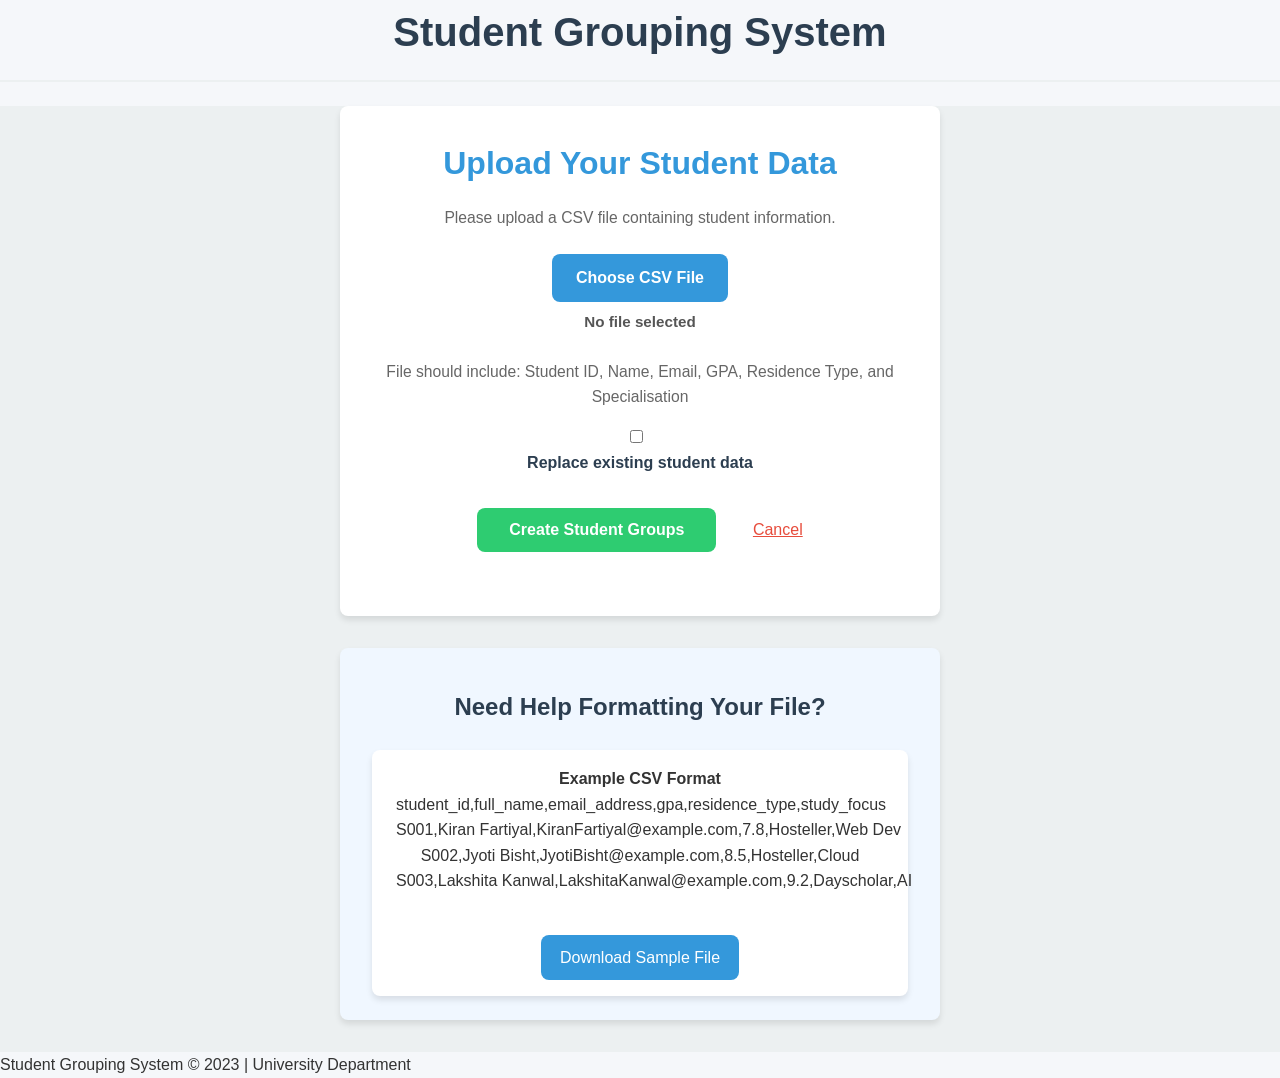
<file: templates/upload.html>
<!DOCTYPE html>
<html lang="en">
<head>
    <meta charset="UTF-8">
    <meta name="viewport" content="width=device-width, initial-scale=1.0">
    <title>Upload Student Data | Grouping System</title>
    <link rel="stylesheet" href="/static/style.css">
</head>
<body>
    <header class="page-header">
        <h1>Student Grouping System</h1>
    </header>

    <main class="upload-area">
        <div class="upload-center-wrapper">
            <section class="upload-card">
                <h2>Upload Your Student Data</h2>
                <p class="instructions">
                    Please upload a CSV file containing student information.
                </p>

                <form action="/process-groups" method="POST" enctype="multipart/form-data" class="upload-form">
                    <div class="form-section">
                        <label for="student_data_file" class="file-label">
                            <span class="file-button">Choose CSV File</span>
                            <span id="file-name" class="file-display">No file selected</span>
                            <input type="file" id="student_data_file" name="student_data_file" accept=".csv" required>
                        </label>
                        <p class="file-help">
                            File should include: Student ID, Name, Email, GPA, Residence Type, and Specialisation
                        </p>
                    </div>

                    <div class="form-section">
                        <input type="checkbox" id="overwrite_data" name="overwrite_data">
                        <label for="overwrite_data">Replace existing student data</label>
                    </div>

                    <div class="form-actions">
                        <button type="submit" class="process-button">
                            Create Student Groups
                        </button>
                        <a href="/" class="cancel-link">Cancel</a>
                    </div>
                </form>
            </section>

            <section class="sample-section">
                <h3>Need Help Formatting Your File?</h3>
                <div class="sample-card">
                    <h4>Example CSV Format</h4>
                    <pre class="sample-data">
student_id,full_name,email_address,gpa,residence_type,study_focus
S001,Kiran Fartiyal,KiranFartiyal@example.com,7.8,Hosteller,Web Dev
S002,Jyoti Bisht,JyotiBisht@example.com,8.5,Hosteller,Cloud
S003,Lakshita Kanwal,LakshitaKanwal@example.com,9.2,Dayscholar,AI
                    </pre>
                    <a href="/static/samples/student_data_sample.csv" download class="download-sample">
                        Download Sample File
                    </a>
                </div>
            </section>
        </div>
    </main>

    <footer class="page-footer">
        <p>Student Grouping System &copy; 2023 | University Department</p>
    </footer>

    <script>
        // Show selected filename to user
        document.getElementById('student_data_file').addEventListener('change', function(e) {
            const fileNameDisplay = document.getElementById('file-name');
            const files = e.target.files;
            fileNameDisplay.textContent = files.length ? files[0].name : 'No file selected';
        });
    </script>
</body>
</html>
</file>
<file: static/style.css>
/* General Styles */
:root {
    --primary-color: #3498db;
    --secondary-color: #2ecc71;
    --danger-color: #e74c3c;
    --light-color: #ecf0f1;
    --dark-color: #2c3e50;
    --border-radius: 8px;
    --box-shadow: 0 4px 6px rgba(0, 0, 0, 0.1);
    --transition: all 0.3s ease;
}

* {
    margin: 0;
    padding: 0;
    box-sizing: border-box;
    font-family: 'Segoe UI', Tahoma, Geneva, Verdana, sans-serif;
}

body {
    background-color: #f5f7fa;
    color: #333;
    line-height: 1.6;
}

a {
    text-decoration: none;
    color: var(--primary-color);
}

/* Container Styles */
.container, .upload-container {
    max-width: 1200px;
    margin: 2rem auto;
    padding: 2rem;
    background: white;
    border-radius: var(--border-radius);
    box-shadow: var(--box-shadow);
}

h1, h2, h3 {
    color: var(--dark-color);
    margin-bottom: 1.5rem;
}

h1 {
    font-size: 2.5rem;
    text-align: center;
    border-bottom: 2px solid var(--light-color);
    padding-bottom: 1rem;
}

h2 {
    font-size: 2rem;
}

h3 {
    font-size: 1.5rem;
    margin-top: 1rem;
}

/* Form Styles */
.form-group {
    margin-bottom: 1.5rem;
}

label {
    display: block;
    margin-bottom: 0.5rem;
    font-weight: 600;
    color: var(--dark-color);
}

input[type="file"] {
    width: 100%;
    padding: 0.8rem;
    border: 2px dashed #ccc;
    border-radius: var(--border-radius);
    background-color: #f9f9f9;
    transition: var(--transition);
}

input[type="file"]:hover {
    border-color: var(--primary-color);
    background-color: #f0f8ff;
}

input[type="checkbox"] {
    margin-right: 0.5rem;
}

.file-requirements {
    display: block;
    margin-top: 0.5rem;
    font-size: 0.9rem;
    color: #666;
}

/* Button Styles */
button, .btn, .btn-upload, .btn-cancel, .btn-download {
    display: inline-block;
    padding: 0.8rem 1.5rem;
    border: none;
    border-radius: var(--border-radius);
    cursor: pointer;
    font-weight: 600;
    transition: var(--transition);
}

.btn-upload {
    background-color: var(--primary-color);
    color: white;
}

.btn-upload:hover {
    background-color: #2980b9;
    transform: translateY(-2px);
}

.btn-cancel {
    background-color: var(--light-color);
    color: var(--dark-color);
    margin-left: 1rem;
}

.btn-cancel:hover {
    background-color: #bdc3c7;
}

.btn-download {
    background-color: var(--secondary-color);
    color: white;
    margin-top: 1rem;
}

.btn-download:hover {
    background-color: #27ae60;
}

.form-actions {
    margin: 2rem 0;
}

/* Groups Display */
.groups-container {
    display: grid;
    grid-template-columns: repeat(auto-fill, minmax(300px, 1fr));
    gap: 1.5rem;
    margin-top: 2rem;
}

.group {
    padding: 1.5rem;
    background-color: #f8f9fa;
    border-radius: var(--border-radius);
    border-left: 4px solid var(--primary-color);
    box-shadow: var(--box-shadow);
    transition: var(--transition);
}

.group:hover {
    transform: translateY(-5px);
    box-shadow: 0 6px 12px rgba(0, 0, 0, 0.1);
}

.group ul {
    list-style-type: none;
    margin-top: 1rem;
}

.group li {
    padding: 0.5rem 0;
    border-bottom: 1px solid #eee;
}

.group li:last-child {
    border-bottom: none;
}

/* Sample CSV Section */
.sample-csv {
    margin-top: 3rem;
    padding: 1.5rem;
    background-color: #f0f7ff;
    border-radius: var(--border-radius);
}

.sample-csv pre {
    background-color: white;
    padding: 1rem;
    border-radius: var(--border-radius);
    overflow-x: auto;
    margin: 1rem 0;
    font-family: 'Courier New', Courier, monospace;
}

/* Center the upload area */
.upload-area {
    display: flex;
    justify-content: center;
    align-items: center;
    min-height: 80vh;
    background: var(--light-color, #f5f7fa);
}

.upload-center-wrapper {
    width: 100%;
    max-width: 600px;
    margin: 0 auto;
}

.upload-card, .sample-section {
    background: #fff;
    border-radius: var(--border-radius, 8px);
    box-shadow: var(--box-shadow, 0 4px 6px rgba(0,0,0,0.1));
    padding: 2rem 2.5rem;
    margin-bottom: 2rem;
    text-align: center;
}

.upload-card h2 {
    color: var(--primary-color, #3498db);
    margin-bottom: 1rem;
}

.upload-form {
    margin-top: 1.5rem;
}

.file-label {
    display: flex;
    flex-direction: column;
    align-items: center;
    cursor: pointer;
    margin-bottom: 1rem;
}

.file-button {
    background: var(--primary-color, #3498db);
    color: #fff;
    padding: 0.7rem 1.5rem;
    border-radius: var(--border-radius, 8px);
    margin-bottom: 0.5rem;
    transition: background 0.2s;
}

.file-button:hover {
    background: #217dbb;
}

.file-display {
    font-size: 0.95rem;
    color: #555;
    margin-bottom: 0.5rem;
}

input[type="file"] {
    display: none;
}

.process-button {
    background: var(--secondary-color, #2ecc71);
    color: #fff;
    border: none;
    padding: 0.8rem 2rem;
    border-radius: var(--border-radius, 8px);
    font-size: 1rem;
    font-weight: 600;
    cursor: pointer;
    margin-right: 1rem;
    transition: background 0.2s;
}

.process-button:hover {
    background: #27ae60;
}

.cancel-link {
    color: var(--danger-color, #e74c3c);
    margin-left: 1rem;
    text-decoration: underline;
    font-weight: 500;
}

.instructions, .file-help, .option-help {
    color: #666;
    font-size: 0.98rem;
    margin-bottom: 1rem;
}

.sample-section {
    margin-top: 2rem;
    padding: 1.5rem 2rem;
    background: #f0f7ff;
    border-radius: var(--border-radius, 8px);
}

.sample-card {
    background: #fff;
    border-radius: var(--border-radius, 8px);
    box-shadow: var(--box-shadow, 0 4px 6px rgba(0,0,0,0.07));
    padding: 1rem 1.5rem;
    margin-top: 1rem;
}

.download-sample {
    display: inline-block;
    margin-top: 1rem;
    background: var(--primary-color, #3498db);
    color: #fff;
    padding: 0.6rem 1.2rem;
    border-radius: var(--border-radius, 8px);
    text-decoration: none;
    font-weight: 500;
    transition: background 0.2s;
}

.download-sample:hover {
    background: #217dbb;
}

/* Responsive Design */
@media (max-width: 768px) {
    .container, .upload-container {
        margin: 1rem;
        padding: 1.5rem;
    }
    
    h1 {
        font-size: 2rem;
    }
    
    .form-actions {
        display: flex;
        flex-direction: column;
    }
    
    .btn-cancel {
        margin-left: 0;
        margin-top: 1rem;
    }
    
    .groups-container {
        grid-template-columns: 1fr;
    }
}

@media (max-width: 700px) {
    .upload-center-wrapper {
        max-width: 98vw;
        padding: 0 0.5rem;
    }
    .upload-card, .sample-section {
        padding: 1rem 0.5rem;
    }
}

/* Utility Classes */
.text-center {
    text-align: center;
}

.mt-1 { margin-top: 1rem; }
.mt-2 { margin-top: 2rem; }
.mb-1 { margin-bottom: 1rem; }
.mb-2 { margin-bottom: 2rem; }

/* Animation */
@keyframes fadeIn {
    from { opacity: 0; transform: translateY(20px); }
    to { opacity: 1; transform: translateY(0); }
}

.container, .upload-container {
    animation: fadeIn 0.5s ease-out;
}
</file>
